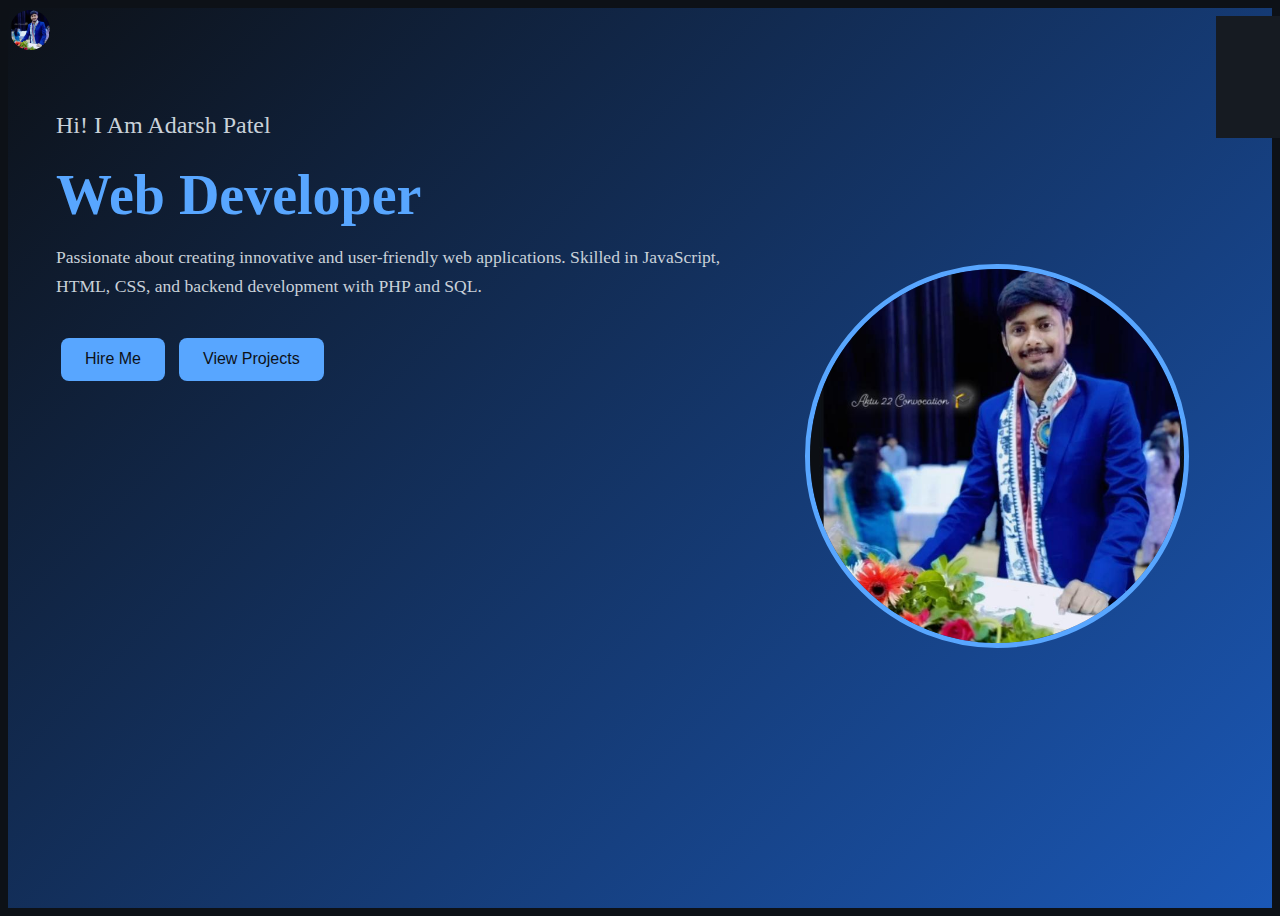
<file: index.html>
<!DOCTYPE html>
<html lang="en">
<head>
    <meta charset="UTF-8">
    <meta name="viewport" content="width=device-width, initial-scale=1.0">
    <title>Portfolio</title>
    <link rel="stylesheet" href="style.css">
    <link rel="stylesheet" href="https://cdnjs.cloudflare.com/ajax/libs/font-awesome/6.7.1/css/all.min.css" integrity="sha512-5Hs3dF2AEPkpNAR7UiOHba+lRSJNeM2ECkwxUIxC1Q/FLycGTbNapWXB4tP889k5T5Ju8fs4b1P5z/iB4nMfSQ==" crossorigin="anonymous" referrerpolicy="no-referrer" />
</head>
<body>
    <div class="portfolio-container">
        <!-- Logo -->
        <div class="logo">
            <img src="me.jpg" alt="Logo">
        </div>
        <!-- Hamburger Menu -->
        <div class="hamburger" onclick="toggleMenu()">
            <i class="fa fa-bars"></i>
        </div>
        <!-- Navigation -->
        <ul class="navlist">
            <li><a class="active" href="#home">Home</a></li>
            <li><a href="work.html">Work</a></li>
            <li><a href="about.html">About</a></li>
            <li><a href="project.html">Projects</a></li>
            <li><a href="services.html">Services</a></li>
        </ul>
        <div class="left-container">
            <div class="content">
                <p class="intro">Hi! I Am <span>Adarsh Patel</span></p>
                <h1>Web Developer</h1>
                <p class="detail">Passionate about creating innovative and user-friendly web applications. Skilled in JavaScript, HTML, CSS, and backend development with PHP and SQL.</p>
                <div class="btn-container">
                    <a href="hire.html"><button>Hire Me</button></a>
                    <a href="project.html"><button>View Projects</button></a>
                </div>
            </div>
        </div>
        <div class="right-container">
            <div class="profile-image">
                <img src="me.jpg" alt="Profile">
            </div>
        </div>
        <div class="design">
            <div class="animated-bg"></div>
        </div>
    </div>
    <script>

const navList = document.querySelector('.navlist');
const hamburger = document.querySelector('.hamburger');

function toggleMenu() {
    const isOpen = navList.style.right === '0px';
    navList.style.right = isOpen ? '-100%' : '0px';
}
</script>
</body>
</html>

</body>
</html>
</file>
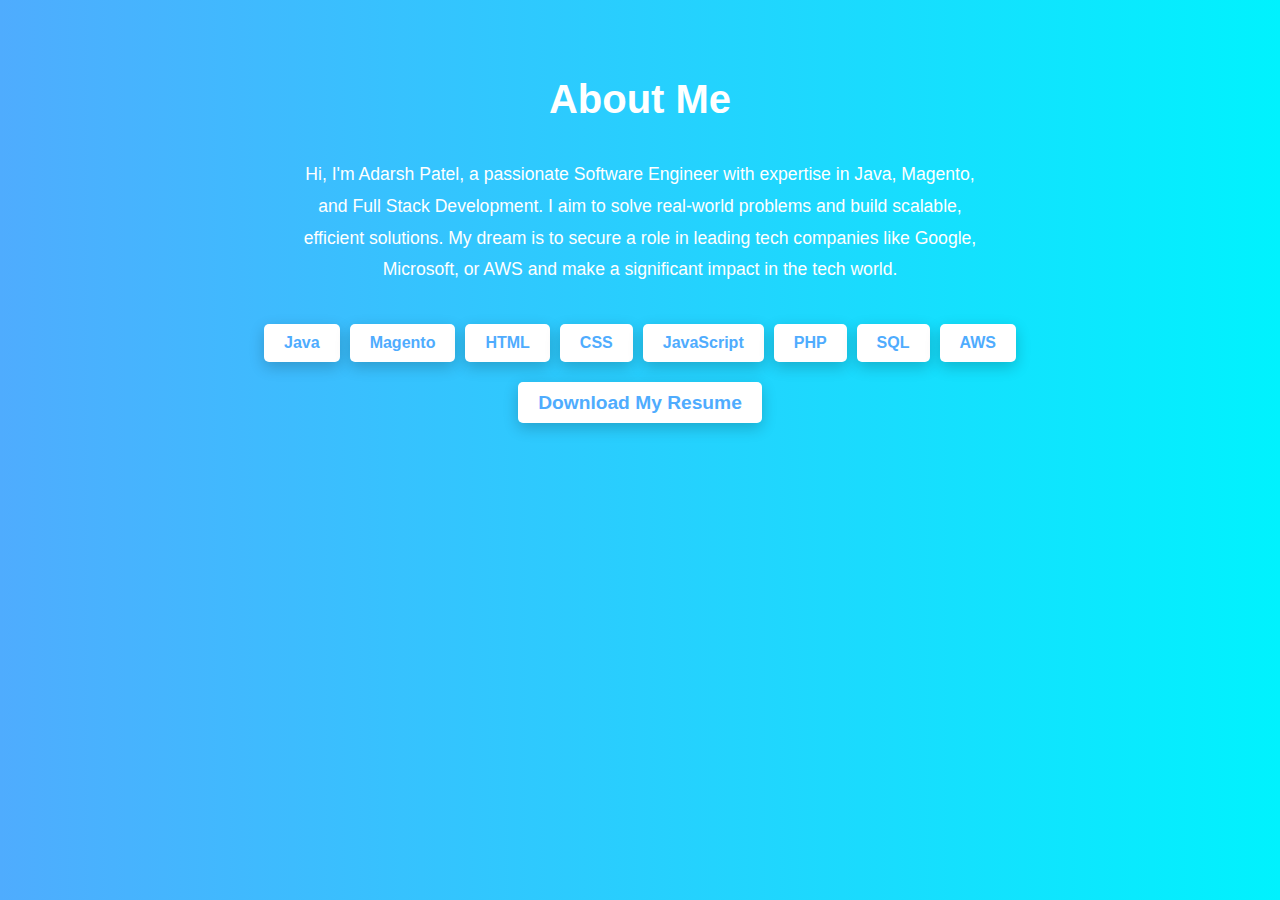
<file: about.html>
<!DOCTYPE html>
<html lang="en">
<head>
    <meta charset="UTF-8">
    <meta name="viewport" content="width=device-width, initial-scale=1.0">
    <title>About Me</title>
    <style>
        body {
            margin: 0;
            font-family: 'Arial', sans-serif;
            background: linear-gradient(to right, #4facfe, #00f2fe);
            color: #fff;
            overflow-x: hidden;
        }

        .section {
            display: flex;
            flex-direction: column;
            align-items: center;
            text-align: center;
            padding: 50px 20px;
        }

        .section h1 {
            font-size: 2.5rem;
            margin-bottom: 20px;
            animation: fadeInDown 1s ease;
        }

        .section p {
            font-size: 1.1rem;
            line-height: 1.8;
            max-width: 700px;
            animation: fadeInUp 1s ease;
        }

        .skills {
            display: flex;
            flex-wrap: wrap;
            gap: 10px;
            justify-content: center;
            margin-top: 20px;
        }

        .skill {
            background: #fff;
            color: #4facfe;
            padding: 10px 20px;
            border-radius: 5px;
            font-size: 1rem;
            font-weight: bold;
            box-shadow: 0 5px 15px rgba(0, 0, 0, 0.2);
            animation: fadeInUp 1s ease;
        }

        .work-timeline {
            display: flex;
            flex-direction: column;
            align-items: flex-start;
            gap: 20px;
            margin-top: 30px;
            max-width: 800px;
        }

        .work-item {
            background: #fff;
            color: #4facfe;
            padding: 20px;
            border-radius: 10px;
            box-shadow: 0 5px 15px rgba(0, 0, 0, 0.2);
            animation: fadeInUp 1s ease;
            transition: transform 0.3s, box-shadow 0.3s;
        }

        .work-item:hover {
            transform: translateY(-5px);
            box-shadow: 0 10px 20px rgba(0, 0, 0, 0.3);
        }

        .work-item h3 {
            margin: 0;
            font-size: 1.5rem;
        }

        .work-item span {
            font-size: 0.9rem;
            color: #00f2fe;
        }

        .work-item p {
            margin-top: 10px;
            font-size: 1rem;
            line-height: 1.6;
        }

        .resume-section {
            margin-top: 30px;
        }

        .resume-button {
            background: #fff;
            color: #4facfe;
            padding: 10px 20px;
            border-radius: 5px;
            font-size: 1.2rem;
            font-weight: bold;
            text-decoration: none;
            box-shadow: 0 5px 15px rgba(0, 0, 0, 0.2);
            animation: fadeInUp 1s ease;
            transition: background 0.3s, color 0.3s;
        }

        .resume-button:hover {
            background: #4facfe;
            color: #fff;
        }

        @keyframes fadeInDown {
            0% {
                opacity: 0;
                transform: translateY(-50px);
            }
            100% {
                opacity: 1;
                transform: translateY(0);
            }
        }

        @keyframes fadeInUp {
            0% {
                opacity: 0;
                transform: translateY(50px);
            }
            100% {
                opacity: 1;
                transform: translateY(0);
            }
        }

        @media (max-width: 768px) {
            .section h1 {
                font-size: 2rem;
            }

            .section p {
                font-size: 1rem;
            }
        }
    </style>
</head>
<body>
    <section class="section">
        <h1>About Me</h1>
        <p>
            Hi, I'm Adarsh Patel, a passionate Software Engineer with expertise in Java, Magento, and Full Stack Development. I aim to solve real-world problems and build scalable, efficient solutions. My dream is to secure a role in leading tech companies like Google, Microsoft, or AWS and make a significant impact in the tech world.
        </p>
        <div class="skills">
            <div class="skill">Java</div>
            <div class="skill">Magento</div>
            <div class="skill">HTML</div>
            <div class="skill">CSS</div>
            <div class="skill">JavaScript</div>
            <div class="skill">PHP</div>
            <div class="skill">SQL</div>
            <div class="skill">AWS</div>
        </div>
        <div class="resume-section">
            <a href="/portfolio_project/AdarshPatel_Resume_2024.pdf" class="resume-button" download>Download My Resume</a>
        </div>
    </section>

   
</body>
</html>
</file>
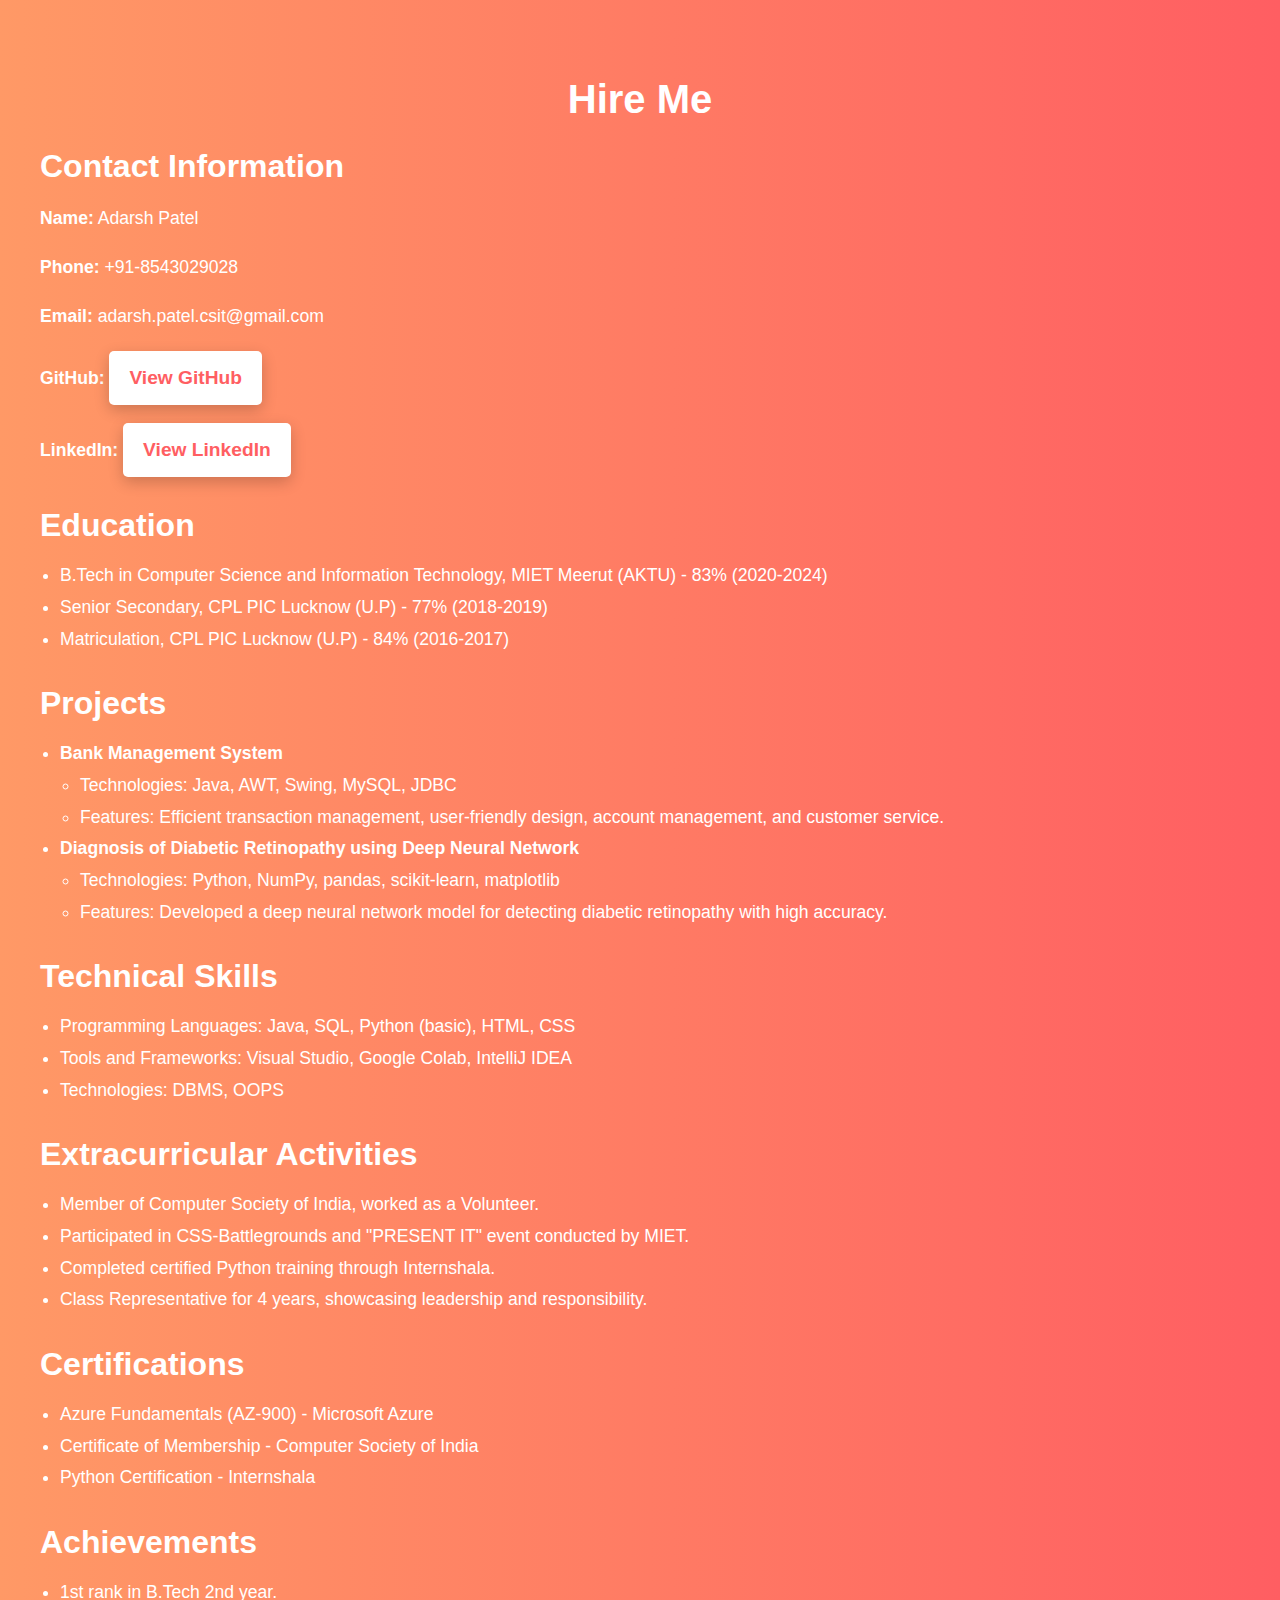
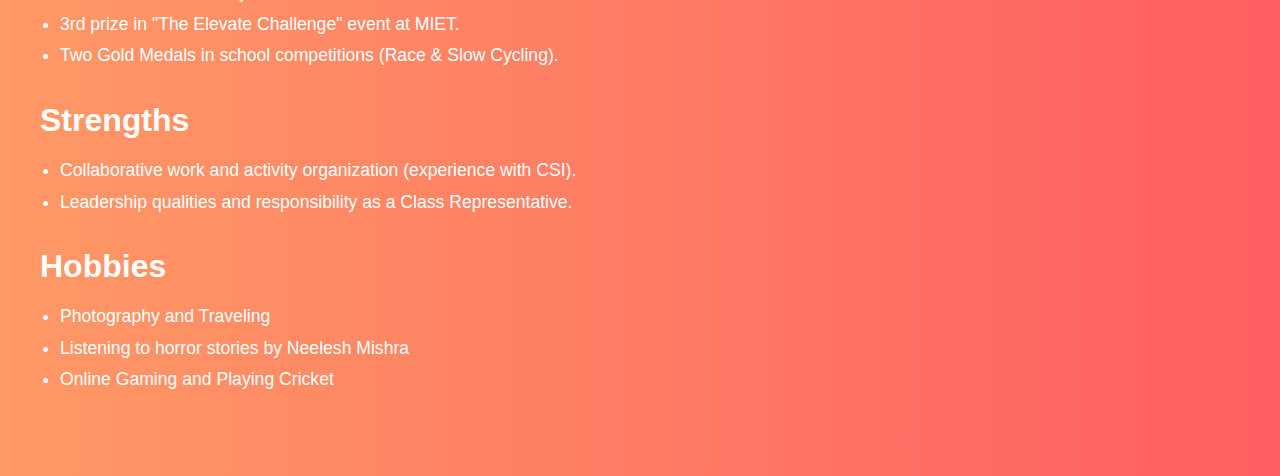
<file: hire.html>
<!DOCTYPE html>
<html lang="en">
<head>
    <meta charset="UTF-8">
    <meta name="viewport" content="width=device-width, initial-scale=1.0">
    <title>Hire Me</title>
    <style>
        body {
            margin: 0;
            font-family: 'Arial', sans-serif;
            background: linear-gradient(to right, #ff9966, #ff5e62);
            color: #fff;
            overflow-x: hidden;
        }

        .container {
            padding: 50px 20px;
            max-width: 1200px;
            margin: 0 auto;
        }

        h1 {
            text-align: center;
            font-size: 2.5rem;
            margin-bottom: 20px;
            animation: fadeInDown 1s ease;
        }

        section {
            margin-bottom: 30px;
        }

        h2 {
            font-size: 2rem;
            margin-bottom: 10px;
        }

        p, li {
            font-size: 1.1rem;
            line-height: 1.8;
        }

        ul {
            padding-left: 20px;
        }

        .button {
            display: inline-block;
            background: #fff;
            color: #ff5e62;
            padding: 10px 20px;
            border-radius: 5px;
            font-size: 1.2rem;
            font-weight: bold;
            text-decoration: none;
            box-shadow: 0 5px 15px rgba(0, 0, 0, 0.2);
            transition: background 0.3s, color 0.3s;
        }

        .button:hover {
            background: #ff5e62;
            color: #fff;
        }

        @keyframes fadeInDown {
            0% {
                opacity: 0;
                transform: translateY(-50px);
            }
            100% {
                opacity: 1;
                transform: translateY(0);
            }
        }

        @media (max-width: 768px) {
            h1 {
                font-size: 2rem;
            }

            h2 {
                font-size: 1.5rem;
            }
        }
    </style>
</head>
<body>
    <div class="container">
        <h1>Hire Me</h1>

        <section>
            <h2>Contact Information</h2>
            <p><strong>Name:</strong> Adarsh Patel</p>
            <p><strong>Phone:</strong> +91-8543029028</p>
            <p><strong>Email:</strong> adarsh.patel.csit@gmail.com</p>
            <p><strong>GitHub:</strong> <a href="#" class="button">View GitHub</a></p>
            <p><strong>LinkedIn:</strong> <a href="#" class="button">View LinkedIn</a></p>
        </section>

        <section>
            <h2>Education</h2>
            <ul>
                <li>B.Tech in Computer Science and Information Technology, MIET Meerut (AKTU) - 83% (2020-2024)</li>
                <li>Senior Secondary, CPL PIC Lucknow (U.P) - 77% (2018-2019)</li>
                <li>Matriculation, CPL PIC Lucknow (U.P) - 84% (2016-2017)</li>
            </ul>
        </section>

        <section>
            <h2>Projects</h2>
            <ul>
                <li>
                    <strong>Bank Management System</strong>
                    <ul>
                        <li>Technologies: Java, AWT, Swing, MySQL, JDBC</li>
                        <li>Features: Efficient transaction management, user-friendly design, account management, and customer service.</li>
                    </ul>
                </li>
                <li>
                    <strong>Diagnosis of Diabetic Retinopathy using Deep Neural Network</strong>
                    <ul>
                        <li>Technologies: Python, NumPy, pandas, scikit-learn, matplotlib</li>
                        <li>Features: Developed a deep neural network model for detecting diabetic retinopathy with high accuracy.</li>
                    </ul>
                </li>
            </ul>
        </section>

        <section>
            <h2>Technical Skills</h2>
            <ul>
                <li>Programming Languages: Java, SQL, Python (basic), HTML, CSS</li>
                <li>Tools and Frameworks: Visual Studio, Google Colab, IntelliJ IDEA</li>
                <li>Technologies: DBMS, OOPS</li>
            </ul>
        </section>

        <section>
            <h2>Extracurricular Activities</h2>
            <ul>
                <li>Member of Computer Society of India, worked as a Volunteer.</li>
                <li>Participated in CSS-Battlegrounds and "PRESENT IT" event conducted by MIET.</li>
                <li>Completed certified Python training through Internshala.</li>
                <li>Class Representative for 4 years, showcasing leadership and responsibility.</li>
            </ul>
        </section>

        <section>
            <h2>Certifications</h2>
            <ul>
                <li>Azure Fundamentals (AZ-900) - Microsoft Azure</li>
                <li>Certificate of Membership - Computer Society of India</li>
                <li>Python Certification - Internshala</li>
            </ul>
        </section>

        <section>
            <h2>Achievements</h2>
            <ul>
                <li>1st rank in B.Tech 2nd year.</li>
                <li>3rd prize in "The Elevate Challenge" event at MIET.</li>
                <li>Two Gold Medals in school competitions (Race & Slow Cycling).</li>
            </ul>
        </section>

        <section>
            <h2>Strengths</h2>
            <ul>
                <li>Collaborative work and activity organization (experience with CSI).</li>
                <li>Leadership qualities and responsibility as a Class Representative.</li>
            </ul>
        </section>

        <section>
            <h2>Hobbies</h2>
            <ul>
                <li>Photography and Traveling</li>
                <li>Listening to horror stories by Neelesh Mishra</li>
                <li>Online Gaming and Playing Cricket</li>
            </ul>
        </section>
    </div>
</body>
</html>
</file>
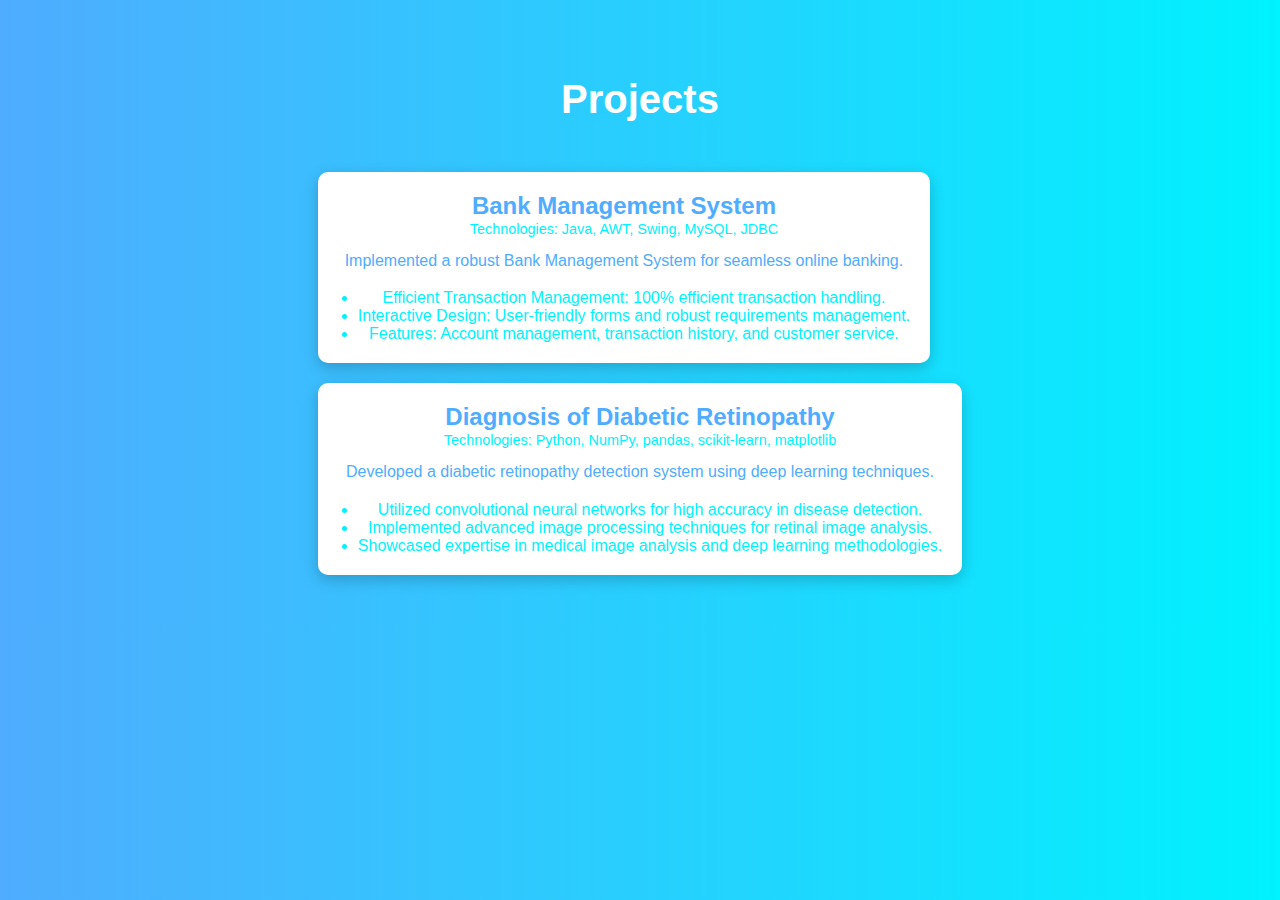
<file: project.html>
<!DOCTYPE html>
<html lang="en">
<head>
    <meta charset="UTF-8">
    <meta name="viewport" content="width=device-width, initial-scale=1.0">
    <title>Projects</title>
    <style>
        body {
            margin: 0;
            font-family: 'Arial', sans-serif;
            background: linear-gradient(to right, #4facfe, #00f2fe);
            color: #fff;
            overflow-x: hidden;
        }

        .section {
            display: flex;
            flex-direction: column;
            align-items: center;
            text-align: center;
            padding: 50px 20px;
        }

        .section h1 {
            font-size: 2.5rem;
            margin-bottom: 20px;
            animation: fadeInDown 1s ease;
        }

        .project-list {
            display: flex;
            flex-direction: column;
            align-items: flex-start;
            gap: 20px;
            margin-top: 30px;
            max-width: 800px;
        }

        .project-item {
            background: #fff;
            color: #4facfe;
            padding: 20px;
            border-radius: 10px;
            box-shadow: 0 5px 15px rgba(0, 0, 0, 0.2);
            animation: fadeInUp 1s ease;
            transition: transform 0.3s, box-shadow 0.3s;
        }

        .project-item:hover {
            transform: translateY(-5px);
            box-shadow: 0 10px 20px rgba(0, 0, 0, 0.3);
        }

        .project-item h3 {
            margin: 0;
            font-size: 1.5rem;
        }

        .project-item span {
            font-size: 0.9rem;
            color: #00f2fe;
        }

        .project-item p {
            margin-top: 10px;
            font-size: 1rem;
            line-height: 1.6;
        }

        .project-item ul {
            margin: 10px 0 0 20px;
            padding: 0;
            list-style-type: disc;
            color: #00f2fe;
        }

        @keyframes fadeInDown {
            0% {
                opacity: 0;
                transform: translateY(-50px);
            }
            100% {
                opacity: 1;
                transform: translateY(0);
            }
        }

        @keyframes fadeInUp {
            0% {
                opacity: 0;
                transform: translateY(50px);
            }
            100% {
                opacity: 1;
                transform: translateY(0);
            }
        }

        @media (max-width: 768px) {
            .section h1 {
                font-size: 2rem;
            }

            .project-item p {
                font-size: 1rem;
            }
        }
    </style>
</head>
<body>
    <section class="section">
        <h1>Projects</h1>
        <div class="project-list">
            <div class="project-item">
                <h3>Bank Management System</h3>
                <span>Technologies: Java, AWT, Swing, MySQL, JDBC</span>
                <p>
                    Implemented a robust Bank Management System for seamless online banking.
                </p>
                <ul>
                    <li>Efficient Transaction Management: 100% efficient transaction handling.</li>
                    <li>Interactive Design: User-friendly forms and robust requirements management.</li>
                    <li>Features: Account management, transaction history, and customer service.</li>
                </ul>
            </div>
            <div class="project-item">
                <h3>Diagnosis of Diabetic Retinopathy</h3>
                <span>Technologies: Python, NumPy, pandas, scikit-learn, matplotlib</span>
                <p>
                    Developed a diabetic retinopathy detection system using deep learning techniques.
                </p>
                <ul>
                    <li>Utilized convolutional neural networks for high accuracy in disease detection.</li>
                    <li>Implemented advanced image processing techniques for retinal image analysis.</li>
                    <li>Showcased expertise in medical image analysis and deep learning methodologies.</li>
                </ul>
            </div>
        </div>
    </section>
</body>
</html>
</file>
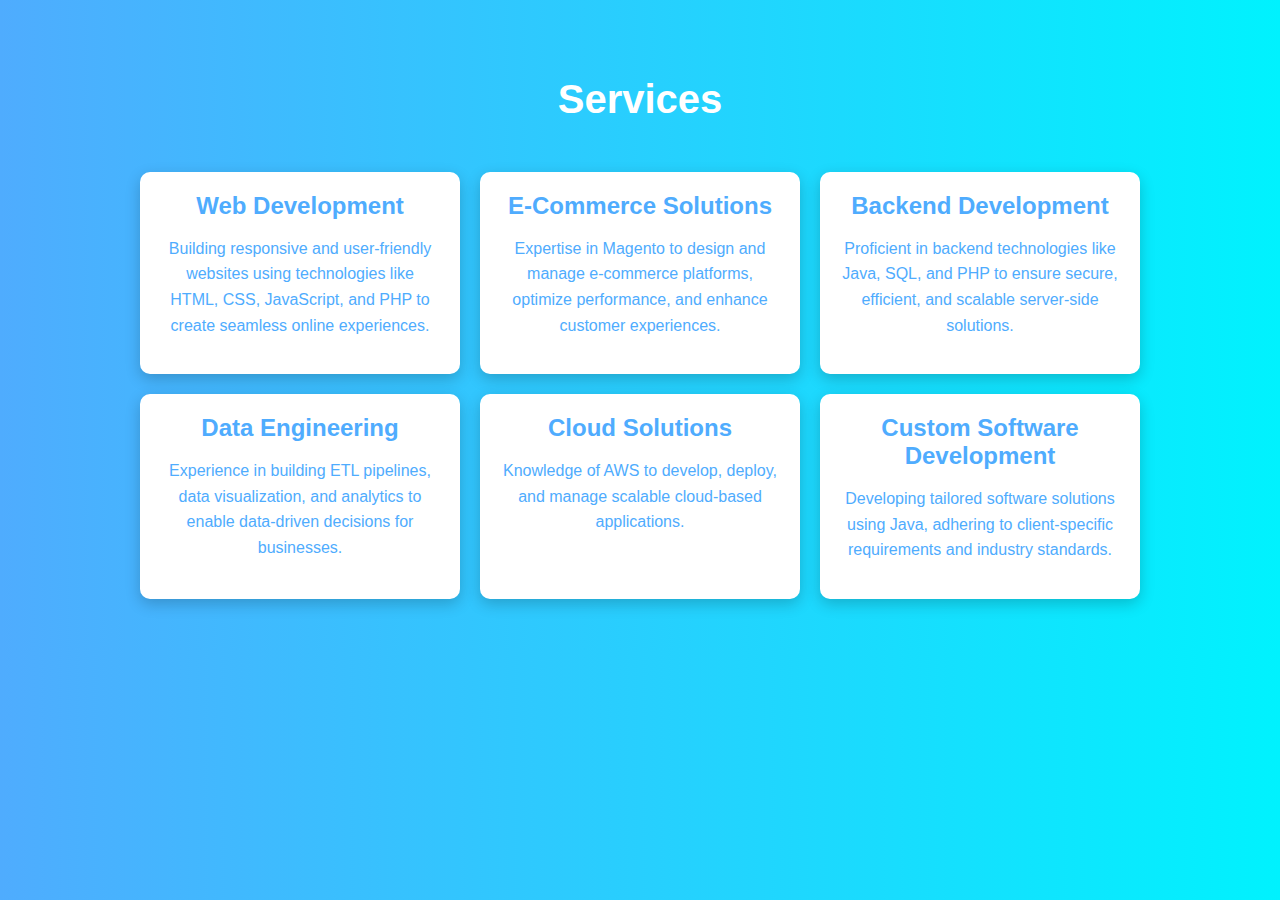
<file: services.html>
<!DOCTYPE html>
<html lang="en">
<head>
    <meta charset="UTF-8">
    <meta name="viewport" content="width=device-width, initial-scale=1.0">
    <title>Services</title>
    <style>
        body {
            margin: 0;
            font-family: 'Arial', sans-serif;
            background: linear-gradient(to right, #4facfe, #00f2fe);
            color: #fff;
            overflow-x: hidden;
        }

        .section {
            display: flex;
            flex-direction: column;
            align-items: center;
            text-align: center;
            padding: 50px 20px;
        }

        .section h1 {
            font-size: 2.5rem;
            margin-bottom: 20px;
            animation: fadeInDown 1s ease;
        }

        .service-grid {
            display: grid;
            grid-template-columns: repeat(auto-fit, minmax(300px, 1fr));
            gap: 20px;
            margin-top: 30px;
            max-width: 1000px;
        }

        .service-item {
            background: #fff;
            color: #4facfe;
            padding: 20px;
            border-radius: 10px;
            box-shadow: 0 5px 15px rgba(0, 0, 0, 0.2);
            animation: fadeInUp 1s ease;
            transition: transform 0.3s, box-shadow 0.3s;
        }

        .service-item:hover {
            transform: translateY(-5px);
            box-shadow: 0 10px 20px rgba(0, 0, 0, 0.3);
        }

        .service-item h3 {
            margin: 0;
            font-size: 1.5rem;
            margin-bottom: 10px;
        }

        .service-item p {
            font-size: 1rem;
            line-height: 1.6;
        }

        @keyframes fadeInDown {
            0% {
                opacity: 0;
                transform: translateY(-50px);
            }
            100% {
                opacity: 1;
                transform: translateY(0);
            }
        }

        @keyframes fadeInUp {
            0% {
                opacity: 0;
                transform: translateY(50px);
            }
            100% {
                opacity: 1;
                transform: translateY(0);
            }
        }

        @media (max-width: 768px) {
            .section h1 {
                font-size: 2rem;
            }

            .service-item p {
                font-size: 1rem;
            }
        }
    </style>
</head>
<body>
    <section class="section">
        <h1>Services</h1>
        <div class="service-grid">
            <div class="service-item">
                <h3>Web Development</h3>
                <p>
                    Building responsive and user-friendly websites using technologies like HTML, CSS, JavaScript, and PHP to create seamless online experiences.
                </p>
            </div>
            <div class="service-item">
                <h3>E-Commerce Solutions</h3>
                <p>
                    Expertise in Magento to design and manage e-commerce platforms, optimize performance, and enhance customer experiences.
                </p>
            </div>
            <div class="service-item">
                <h3>Backend Development</h3>
                <p>
                    Proficient in backend technologies like Java, SQL, and PHP to ensure secure, efficient, and scalable server-side solutions.
                </p>
            </div>
            <div class="service-item">
                <h3>Data Engineering</h3>
                <p>
                    Experience in building ETL pipelines, data visualization, and analytics to enable data-driven decisions for businesses.
                </p>
            </div>
            <div class="service-item">
                <h3>Cloud Solutions</h3>
                <p>
                    Knowledge of AWS to develop, deploy, and manage scalable cloud-based applications.
                </p>
            </div>
            <div class="service-item">
                <h3>Custom Software Development</h3>
                <p>
                    Developing tailored software solutions using Java, adhering to client-specific requirements and industry standards.
                </p>
            </div>
        </div>
    </section>
</body>
</html>
</file>
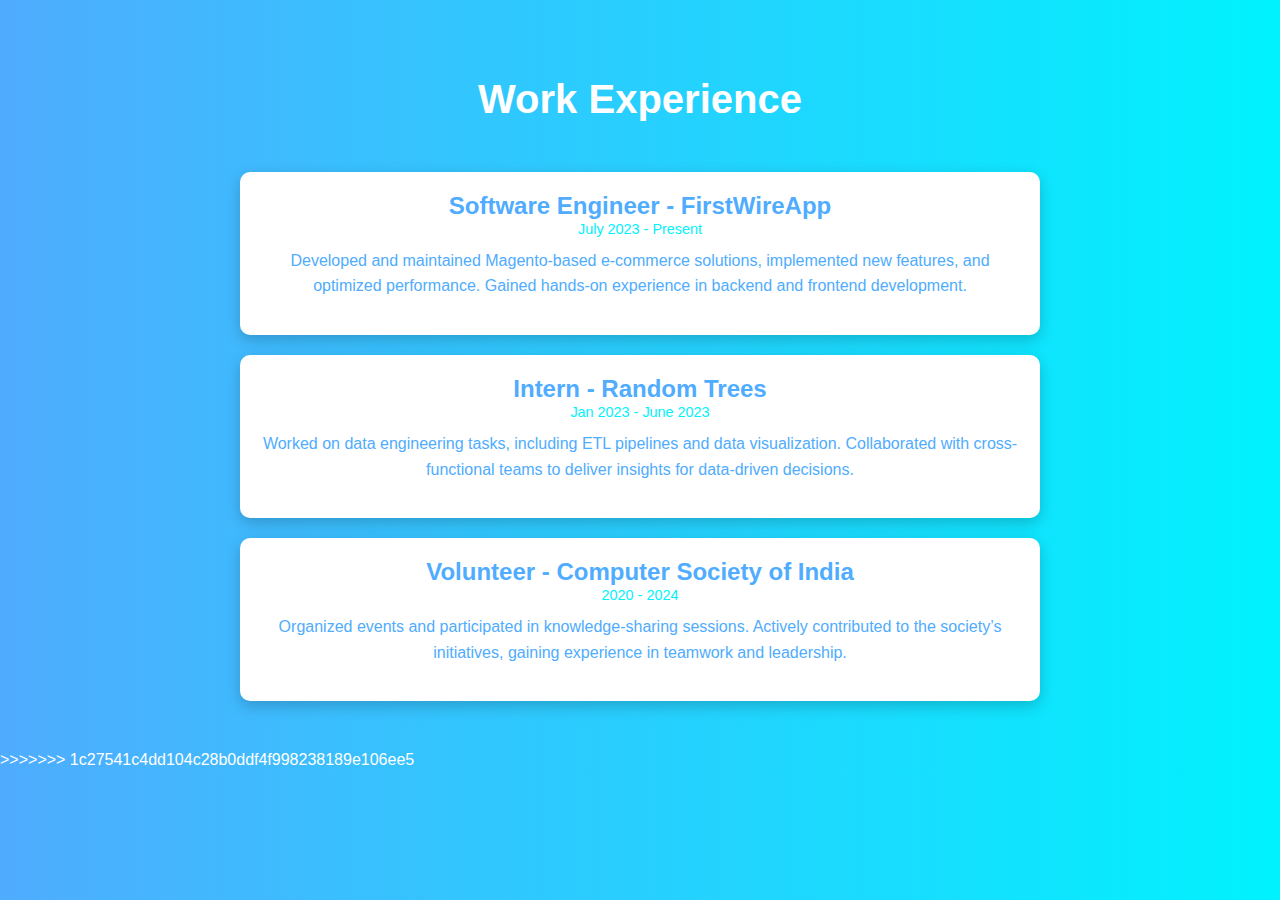
<file: work.html>
<!DOCTYPE html>
<html lang="en">
<head>
    <meta charset="UTF-8">
    <meta name="viewport" content="width=device-width, initial-scale=1.0">
    <title>Work Experience</title>
    <style>
        body {
            margin: 0;
            font-family: 'Arial', sans-serif;
            background: linear-gradient(to right, #4facfe, #00f2fe);
            color: #fff;
            overflow-x: hidden;
        }

        .section {
            display: flex;
            flex-direction: column;
            align-items: center;
            text-align: center;
            padding: 50px 20px;
        }

        .section h1 {
            font-size: 2.5rem;
            margin-bottom: 20px;
            animation: fadeInDown 1s ease;
        }

        .work-timeline {
            display: flex;
            flex-direction: column;
            align-items: flex-start;
            gap: 20px;
            margin-top: 30px;
            max-width: 800px;
        }

        .work-item {
            background: #fff;
            color: #4facfe;
            padding: 20px;
            border-radius: 10px;
            box-shadow: 0 5px 15px rgba(0, 0, 0, 0.2);
            animation: fadeInUp 1s ease;
            transition: transform 0.3s, box-shadow 0.3s;
        }

        .work-item:hover {
            transform: translateY(-5px);
            box-shadow: 0 10px 20px rgba(0, 0, 0, 0.3);
        }

        .work-item h3 {
            margin: 0;
            font-size: 1.5rem;
        }

        .work-item span {
            font-size: 0.9rem;
            color: #00f2fe;
        }

        .work-item p {
            margin-top: 10px;
            font-size: 1rem;
            line-height: 1.6;
        }

        @keyframes fadeInDown {
            0% {
                opacity: 0;
                transform: translateY(-50px);
            }
            100% {
                opacity: 1;
                transform: translateY(0);
            }
        }

        @keyframes fadeInUp {
            0% {
                opacity: 0;
                transform: translateY(50px);
            }
            100% {
                opacity: 1;
                transform: translateY(0);
            }
        }

        @media (max-width: 768px) {
            .section h1 {
                font-size: 2rem;
            }
        }
    </style>
</head>
<body>
    <section class="section">
        <h1>Work Experience</h1>
        <div class="work-timeline">
            <div class="work-item">
                <h3>Software Engineer - FirstWireApp</h3>
                <span>July 2023 - Present</span>
                <p>
                    Developed and maintained Magento-based e-commerce solutions, implemented new features, and optimized performance. Gained hands-on experience in backend and frontend development.
                </p>
            </div>
            <div class="work-item">
                <h3>Intern - Random Trees</h3>
                <span>Jan 2023 - June 2023</span>
                <p>
                    Worked on data engineering tasks, including ETL pipelines and data visualization. Collaborated with cross-functional teams to deliver insights for data-driven decisions.
                </p>
            </div>
            <div class="work-item">
                <h3>Volunteer - Computer Society of India</h3>
                <span>2020 - 2024</span>
                <p>
                    Organized events and participated in knowledge-sharing sessions. Actively contributed to the society’s initiatives, gaining experience in teamwork and leadership.
                </p>
            </div>
        </div>
    </section>
</body>
</html>

</body>
</html>
>>>>>>> 1c27541c4dd104c28b0ddf4f998238189e106ee5
</file>
<file: style.css>
<<<<<<< HEAD
@import url('https://fonts.googleapis.com/css2?family=Poppins:wght@300;400;500;600;700&display=swap');

* {
    margin: 0;
    padding: 0;
    box-sizing: border-box;
    font-family: "Poppins", sans-serif;
}

body {
    background: #0d1117; /* Dark theme background */
    color: #c9d1d9; /* Light gray text */
    overflow-x: hidden;
}

/* Container */
.portfolio-container {
    min-height: 100vh;
    display: flex;
    flex-direction: row;
    position: relative;
}

/* Navbar */
.navlist {
    display: flex;
    gap: 2rem;
    height: 10vh;
    justify-content: center;
    align-items: center;
    background: #161b22; /* Slightly darker navbar */
    width: 100%;
    position: fixed;
    top: 0;
    z-index: 10;
    right: -100%;
    flex-direction: row; /* Horizontal direction */
    transition: right 0.3s ease;
    padding: 1rem 2rem;
    align-items: center;
}

.navlist li {
    list-style: none;
}

.navlist li a {
    text-decoration: none;
    color: #c9d1d9;
    font-size: 1rem;
    position: relative;
    transition: color 0.3s ease;
}

.navlist li a:hover {
    color: #58a6ff;
}

.navlist li a::after {
    content: "";
    position: absolute;
    bottom: -4px;
    left: 0;
    width: 0%;
    height: 2px;
    background: #58a6ff;
    transition: width 0.3s;
}

.navlist li a:hover::after {
    width: 100%;
}

/* Hamburger Menu */
.hamburger {
    position: fixed;
    top: 10px;
    right: 20px;
    z-index: 11;
    font-size: 1.5rem;
    color: #c9d1d9;
    cursor: pointer;
}

/* Mobile Menu Behavior */
@media (max-width: 768px) {
    .navlist {
        flex-direction: column; /* Horizontal order */
        right: -100%; /* Initially hidden */
        width: 40%;
        height: auto;
        padding: 1rem;
        justify-content: flex-start; /* Items aligned to the left */
        gap: 2rem;
    }
    
    .navlist li a {
        padding: 10px 15px;
        font-size: 1.2rem;
    }
}


/* Logo */
.logo {
    position: fixed;
    top: 10px;
    left: 10px;
    z-index: 11;
    width: 40px;
}

.logo img {
    width: 100%;
    border-radius: 50%;
}

/* Left Container */
.left-container {
    width: 60%;
    padding: 5rem 3rem;
}

.content .intro {
    font-size: 1.5rem;
}

.content h1 {
    font-size: 3.5rem;
    color: #58a6ff;
    margin: 1rem 0;
}

.content .detail {
    font-size: 1.1rem;
    line-height: 1.8rem;
    margin: 1rem 0 2rem;
}

.btn-container button {
    background: #58a6ff;
    color: #0d1117;
    border: none;
    padding: 0.8rem 1.5rem;
    font-size: 1rem;
    border-radius: 0.5rem;
    margin-right: 1rem;
    margin: 5px;
    cursor: pointer;
    transition: background 0.3s;
}

.btn-container button:hover {
    background: #296ba8;
}

/* Right Container */
.right-container {
    width: 40%;
    display: flex;
    justify-content: center;
    align-items: center;
}

.profile-image img {
    width: 80%;
    border-radius: 50%;
    border: 5px solid #58a6ff;
}

/* Background Animation */
.animated-bg {
    position: absolute;
    top: 0;
    left: 0;
    width: 100%;
    height: 100%;
    background: linear-gradient(-45deg, #58a6ff, #161b22, #1f6feb, #0d1117);
    background-size: 400% 400%;
    animation: gradient 10s ease infinite;
    z-index: -1;
}

@keyframes gradient {
    0% {
        background-position: 0% 50%;
    }
    50% {
        background-position: 100% 50%;
    }
    100% {
        background-position: 0% 50%;
    }
}

/* Responsive Design */
@media (max-width: 768px) {
    .portfolio-container {
        flex-direction: column;
    }

    .left-container {
        width: 100%;
        text-align: center;
        padding: 3rem 1rem;
    }

    .right-container {
        display: none;
    }

    
}

=======
@import url('https://fonts.googleapis.com/css2?family=Poppins:wght@300;400;500;600;700&display=swap');

* {
    margin: 0;
    padding: 0;
    box-sizing: border-box;
    font-family: "Poppins", sans-serif;
}

body {
    background: #0d1117; /* Dark theme background */
    color: #c9d1d9; /* Light gray text */
    overflow-x: hidden;
}

/* Container */
.portfolio-container {
    min-height: 100vh;
    display: flex;
    flex-direction: row;
    position: relative;
}

/* Navbar */
.navlist {
    display: flex;
    gap: 2rem;
    height: 10vh;
    justify-content: center;
    align-items: center;
    background: #161b22; /* Slightly darker navbar */
    width: 100%;
    position: fixed;
    top: 0;
    z-index: 10;
    right: -100%;
    flex-direction: row; /* Horizontal direction */
    transition: right 0.3s ease;
    padding: 1rem 2rem;
    align-items: center;
}

.navlist li {
    list-style: none;
}

.navlist li a {
    text-decoration: none;
    color: #c9d1d9;
    font-size: 1rem;
    position: relative;
    transition: color 0.3s ease;
}

.navlist li a:hover {
    color: #58a6ff;
}

.navlist li a::after {
    content: "";
    position: absolute;
    bottom: -4px;
    left: 0;
    width: 0%;
    height: 2px;
    background: #58a6ff;
    transition: width 0.3s;
}

.navlist li a:hover::after {
    width: 100%;
}

/* Hamburger Menu */
.hamburger {
    position: fixed;
    top: 10px;
    right: 20px;
    z-index: 11;
    font-size: 1.5rem;
    color: #c9d1d9;
    cursor: pointer;
}

/* Mobile Menu Behavior */
@media (max-width: 768px) {
    .navlist {
        flex-direction: column; /* Horizontal order */
        right: -100%; /* Initially hidden */
        width: 40%;
        height: auto;
        padding: 1rem;
        justify-content: flex-start; /* Items aligned to the left */
        gap: 2rem;
    }
    
    .navlist li a {
        padding: 10px 15px;
        font-size: 1.2rem;
    }
}


/* Logo */
.logo {
    position: fixed;
    top: 10px;
    left: 10px;
    z-index: 11;
    width: 40px;
}

.logo img {
    width: 100%;
    border-radius: 50%;
}

/* Left Container */
.left-container {
    width: 60%;
    padding: 5rem 3rem;
}

.content .intro {
    font-size: 1.5rem;
}

.content h1 {
    font-size: 3.5rem;
    color: #58a6ff;
    margin: 1rem 0;
}

.content .detail {
    font-size: 1.1rem;
    line-height: 1.8rem;
    margin: 1rem 0 2rem;
}

.btn-container button {
    background: #58a6ff;
    color: #0d1117;
    border: none;
    padding: 0.8rem 1.5rem;
    font-size: 1rem;
    border-radius: 0.5rem;
    margin-right: 1rem;
    margin: 5px;
    cursor: pointer;
    transition: background 0.3s;
}

.btn-container button:hover {
    background: #296ba8;
}

/* Right Container */
.right-container {
    width: 40%;
    display: flex;
    justify-content: center;
    align-items: center;
}

.profile-image img {
    width: 80%;
    border-radius: 50%;
    border: 5px solid #58a6ff;
}

/* Background Animation */
.animated-bg {
    position: absolute;
    top: 0;
    left: 0;
    width: 100%;
    height: 100%;
    background: linear-gradient(-45deg, #58a6ff, #161b22, #1f6feb, #0d1117);
    background-size: 400% 400%;
    animation: gradient 10s ease infinite;
    z-index: -1;
}

@keyframes gradient {
    0% {
        background-position: 0% 50%;
    }
    50% {
        background-position: 100% 50%;
    }
    100% {
        background-position: 0% 50%;
    }
}

/* Responsive Design */
@media (max-width: 768px) {
    .portfolio-container {
        flex-direction: column;
    }

    .left-container {
        width: 100%;
        text-align: center;
        padding: 3rem 1rem;
    }

    .right-container {
        display: none;
    }

    
}

>>>>>>> 1c27541c4dd104c28b0ddf4f998238189e106ee5
</file>
